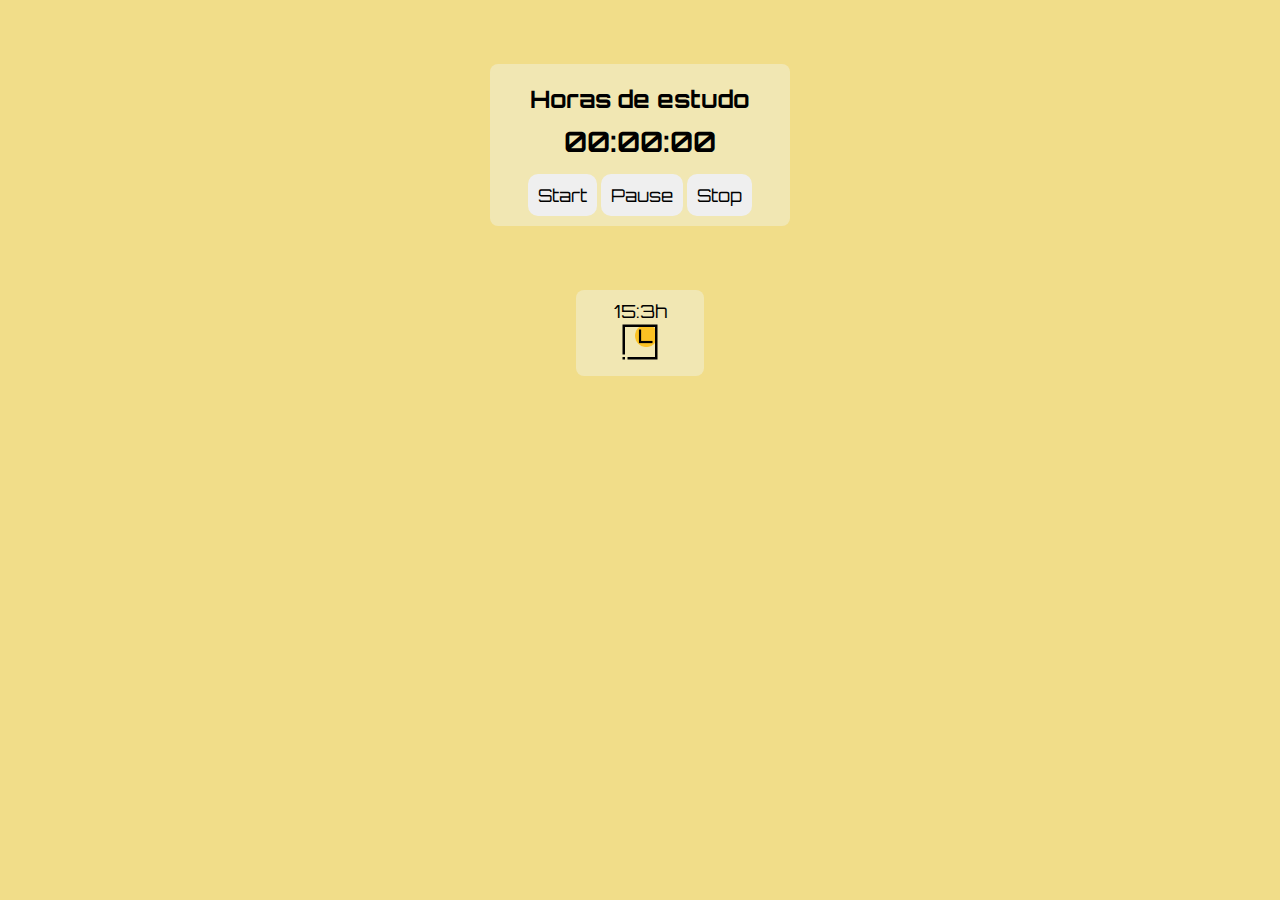
<file: index.html>
<!DOCTYPE html>
<html lang="en">
<head>
    <meta charset="UTF-8">
    <meta http-equiv="X-UA-Compatible" content="IE=edge">
    <meta name="viewport" content="width=device-width, initial-scale=1.0">
    <title>Document</title>
    <link rel="stylesheet" href="style.css">
</head>
<body onload='carregar()'>
    <div class="temporizador">
        <h2>Horas de estudo</h2>
        <h3 id="counter">00:00:00</h3>
        <button onclick="start();">Start</button>
        <button onclick="pause();">Pause</button>
        <button onclick="stop();">Stop</button>
        
    </div>

    <div id="relogio">
        <span id="horas"></span>
        <br>
        <picture>
        <img src="imagens/clock_quadrado.png" width="40" alt="ícone de um relógio quadrado">
        </picture>
        
    </div>
    <script src="script.js"></script>
</body>
<script src="script.js"></script>
</html>
</file>
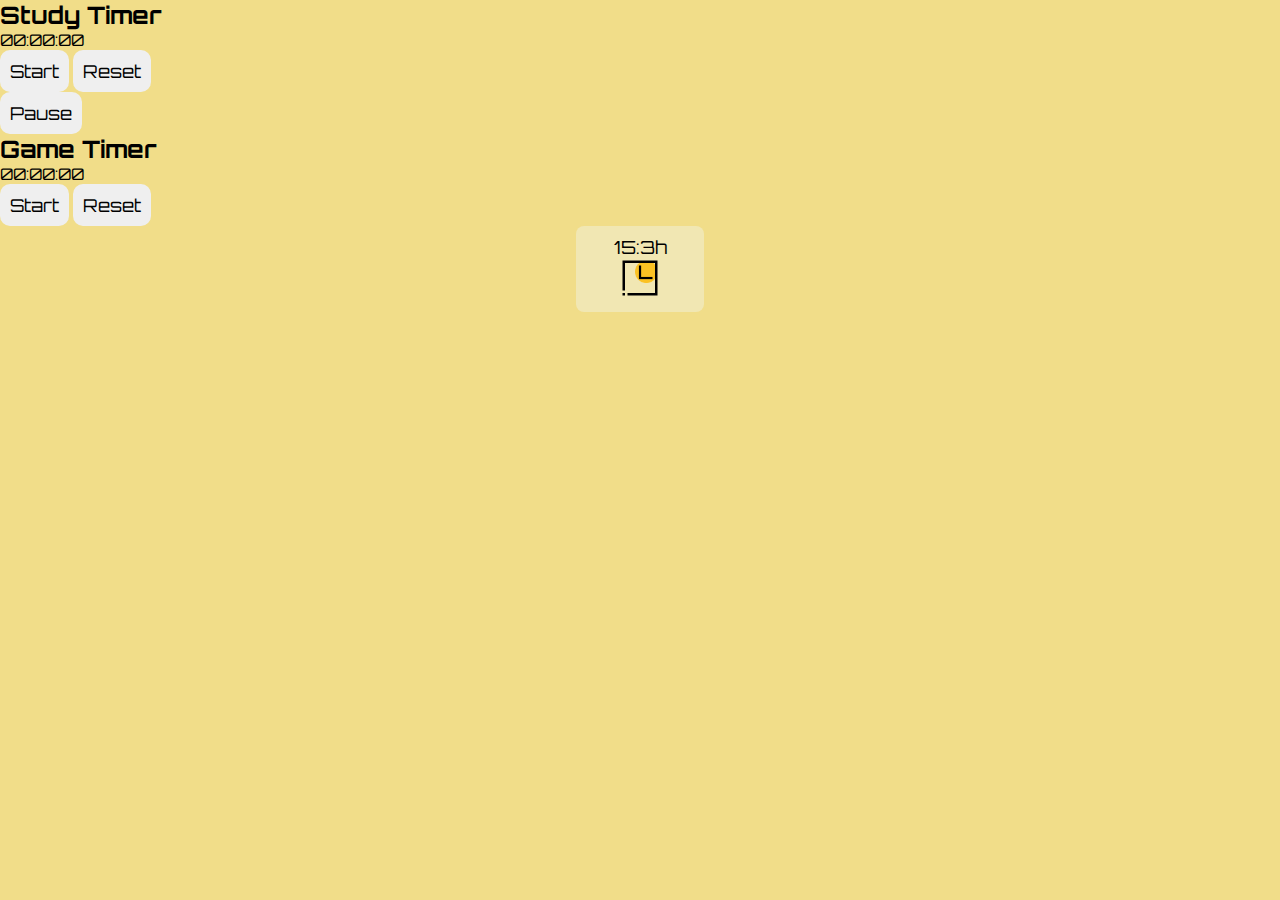
<file: oldindex.html>
<!DOCTYPE html>
<html lang="pt-Br">
<head>
    <meta charset="UTF-8">
    <meta http-equiv="X-UA-Compatible" content="IE=edge">
    <meta name="viewport" content="width=device-width, initial-scale=1.0">
    <title>Stopwatch</title>
    <link rel="stylesheet" href="style.css">
    
</head>
<body onload='carregar()'>

    <div class="container">
        <h2>Study Timer</h2>

        <div id="display">
            00:00:00
        </div>

        <div class="buttons">
            <button id="start" onclick="start()">Start</button> <button id="reset" onclick="reset()">Reset</button>
        </div>

        <div class="buttons">
            <button id="pause" onclick="pause()">Pause</button>
        </div>

    </div>

    <div class="container">
        <h2>Game Timer</h2>

        <div id="display">
            00:00:00
        </div>

        <div class="buttons">
            <button id="startStop" onclick="startStop()">Start</button> <button id="reset" onclick="reset()">Reset</button>
        </div>

    </div>

    <div id="relogio">
        <span id="horas"></span>
        <br>
        <picture>
        <img src="imagens/clock_quadrado.png" width="40" alt="ícone de um relógio quadrado">
        </picture>
        
    </div>
    
</body>
<script src="script.js"></script>
</html>
</file>
<file: style.css>
@import url('https://fonts.googleapis.com/css2?family=Orbitron&display=swap');

* {
    margin: 0 auto;
    padding: 0;
    font-family: 'Orbitron'
}

body {
    background-color: #111;
}

.temporizador {
    text-align: center;
    max-width: 300px;
    width: 100%;
    padding: 10px;
    box-sizing: border-box;
    margin-top: 5%;
    margin-bottom: 5%;
    background-color: rgba(240, 248, 255, 0.356);
    border-radius: 8px;
    padding: 10px;
}

.temporizador > h2 {
    margin:10px 0px;
}

#counter {
    height: 40px;
    font-size: 28px;
    margin: 10px 0px;
    text-align: center;
}

button {
    padding: 10px;
    border: none;
    outline: none;
    font-size: 1.1em;
    transition: all .5s;
    cursor: pointer;
    border-radius: 10px;
}

button:hover {
    background-color: #a1c0d1;
}

button:active {
    background-color: #111;
}


#relogio {
    width: 6em;
    font-size: large;
    margin-left: auto;
    margin-right: auto;
    text-align: center;
    background-color: rgba(240, 248, 255, 0.356);
    border-radius: 8px;
    padding: 10px;
}

#relogio > picture {
    display: block;
    margin-left: auto;
    margin-right: auto;
    width: 100%;
}
</file>
